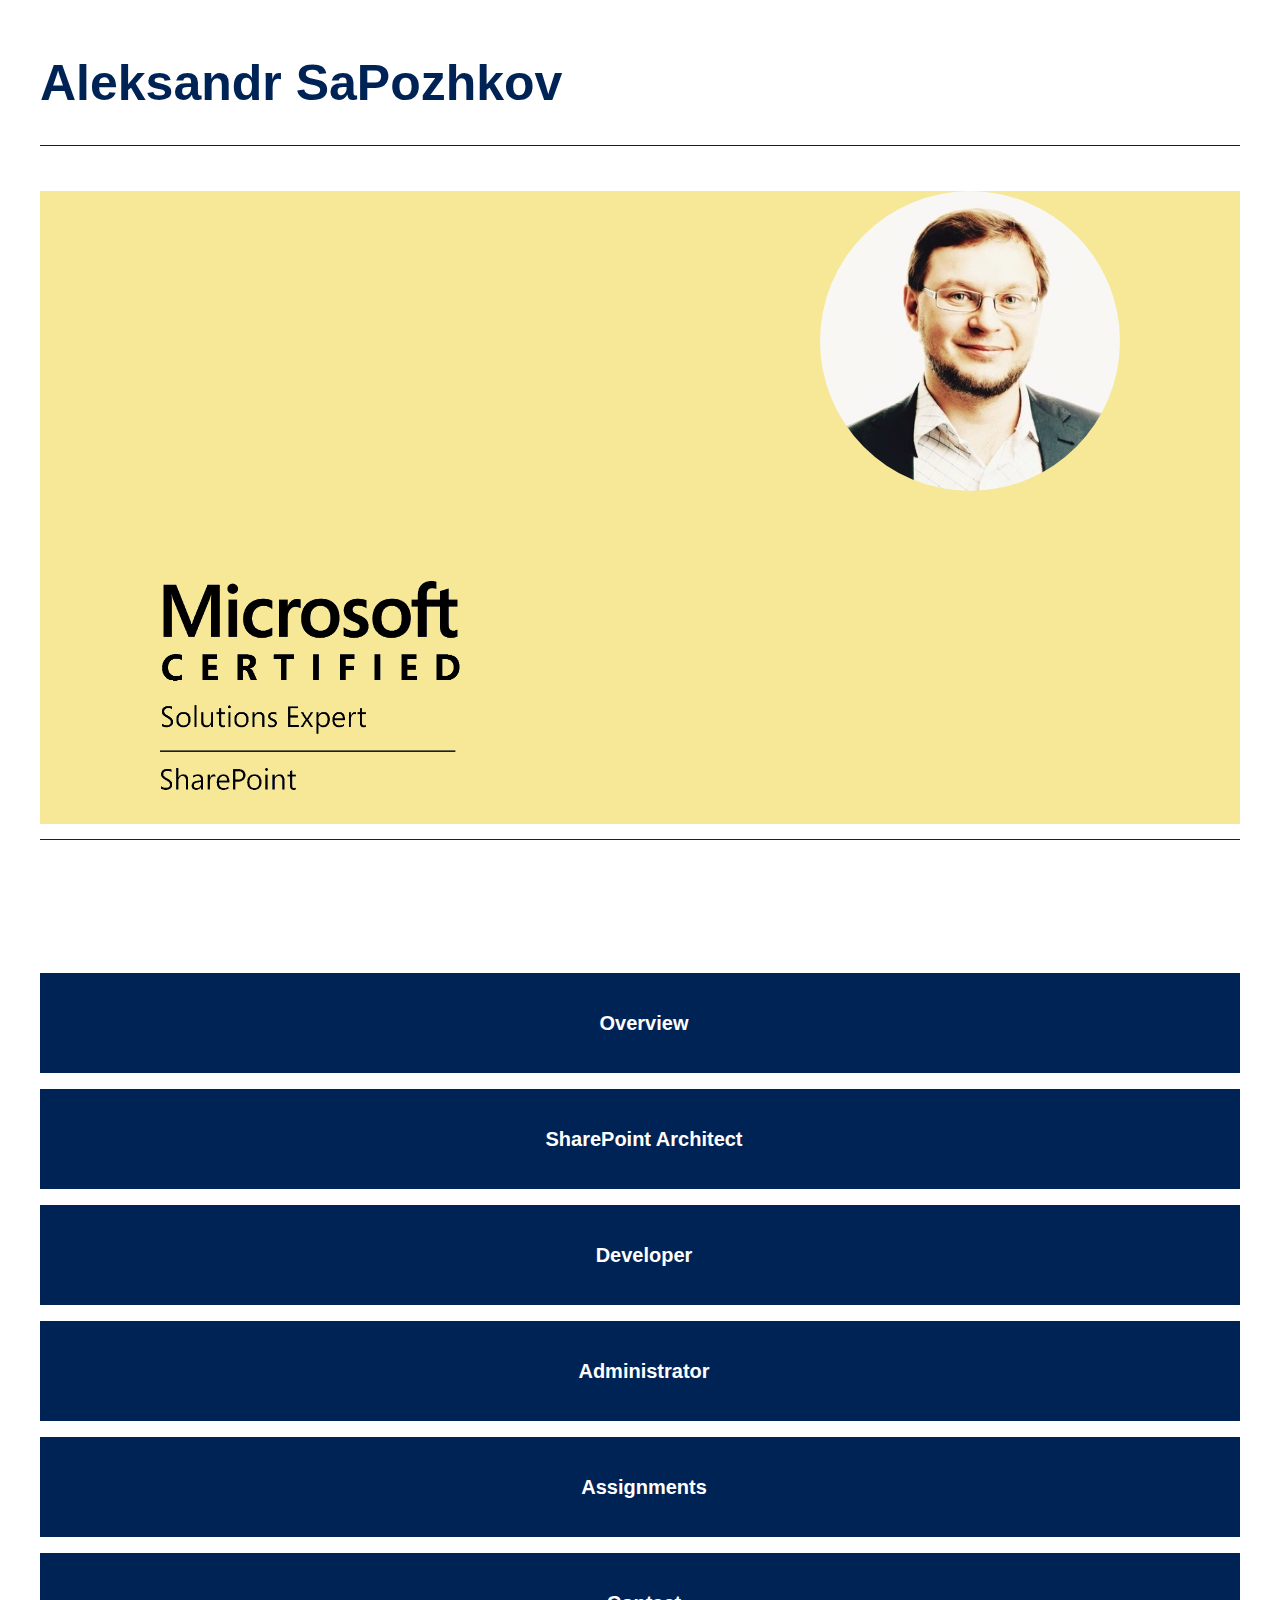
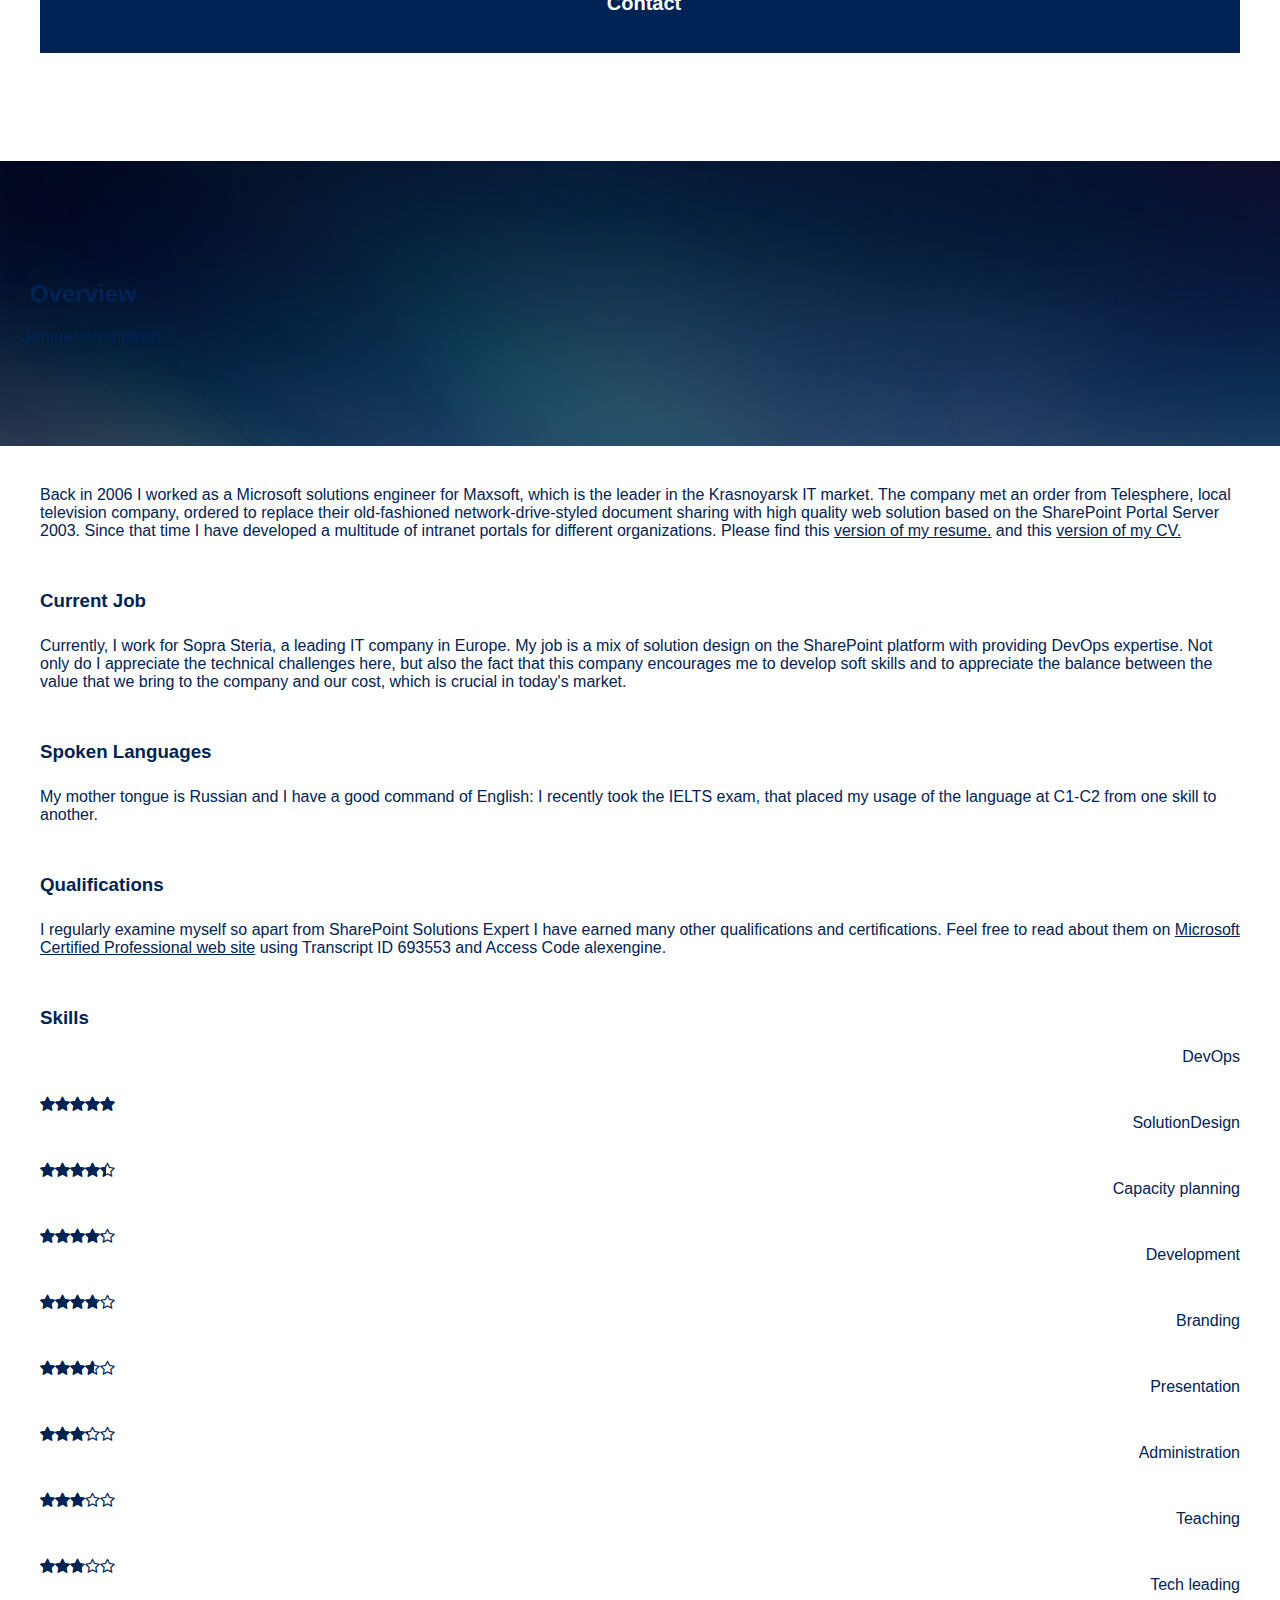
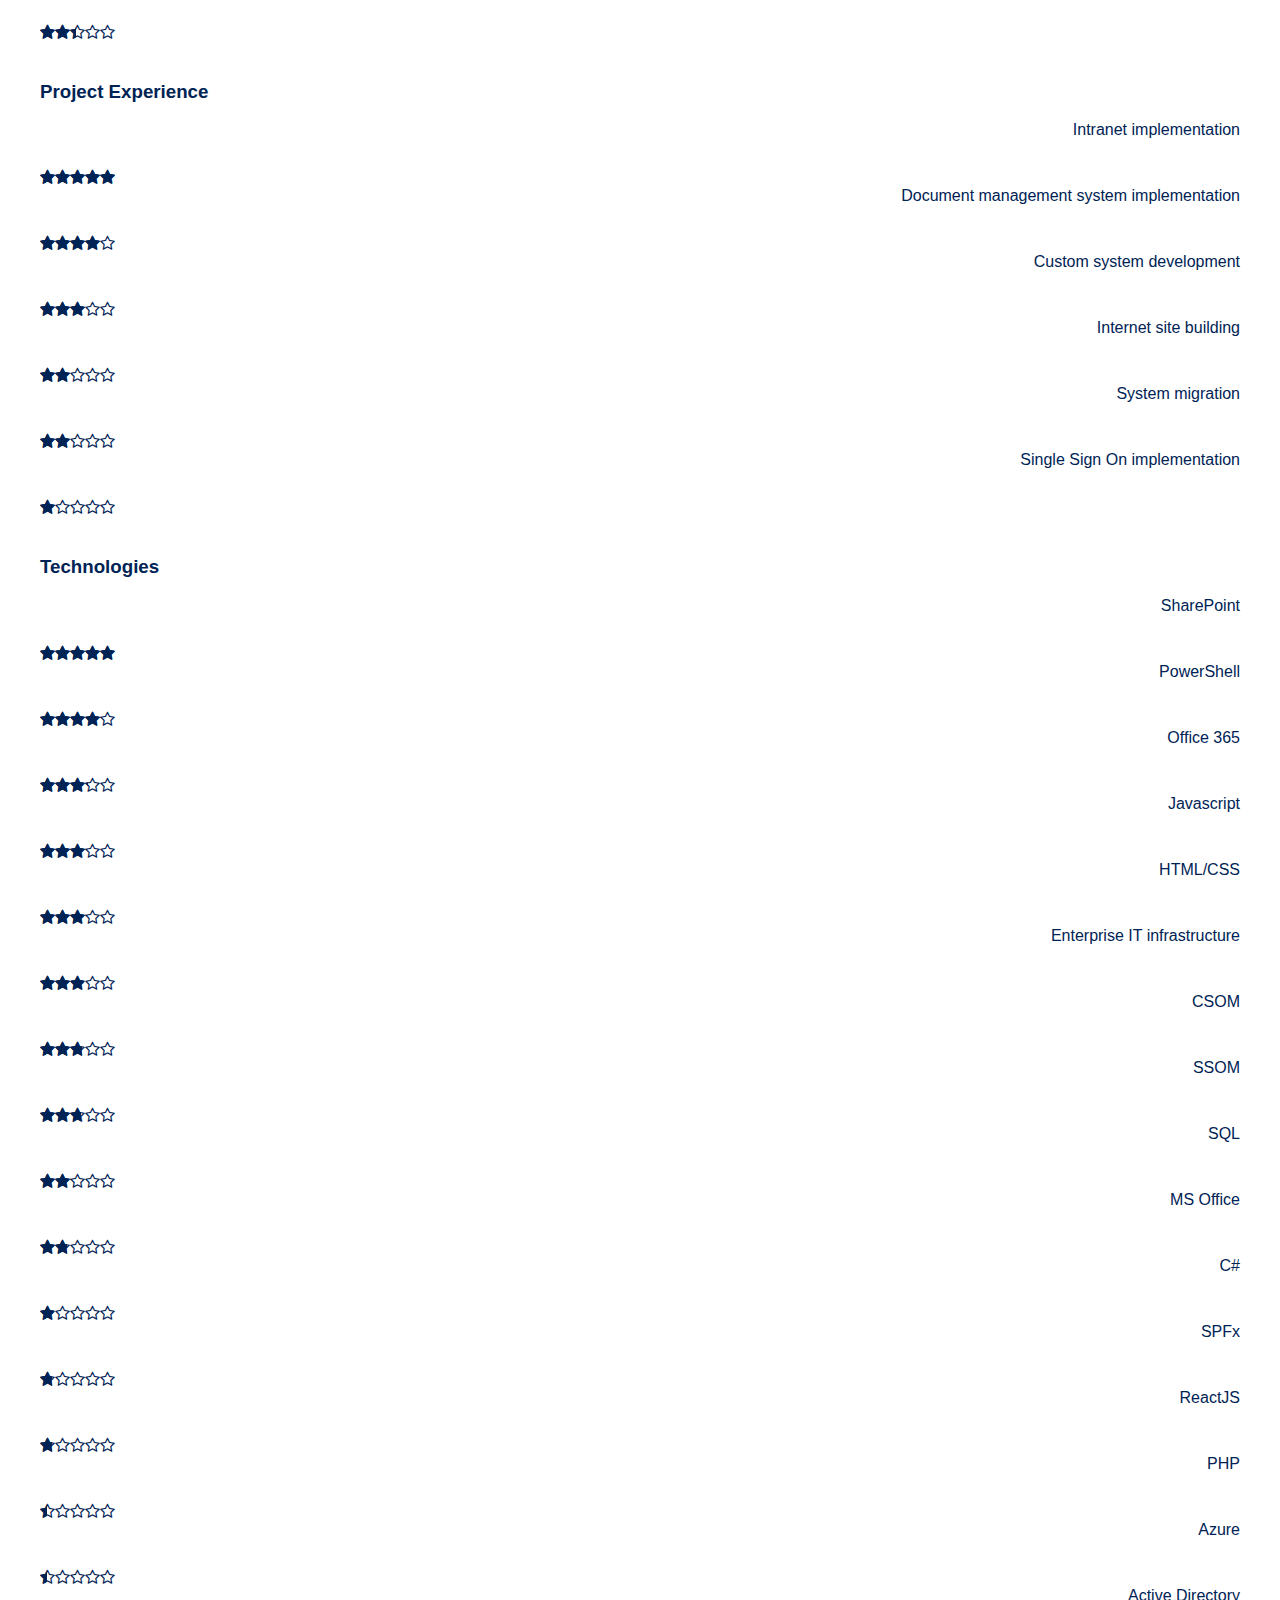
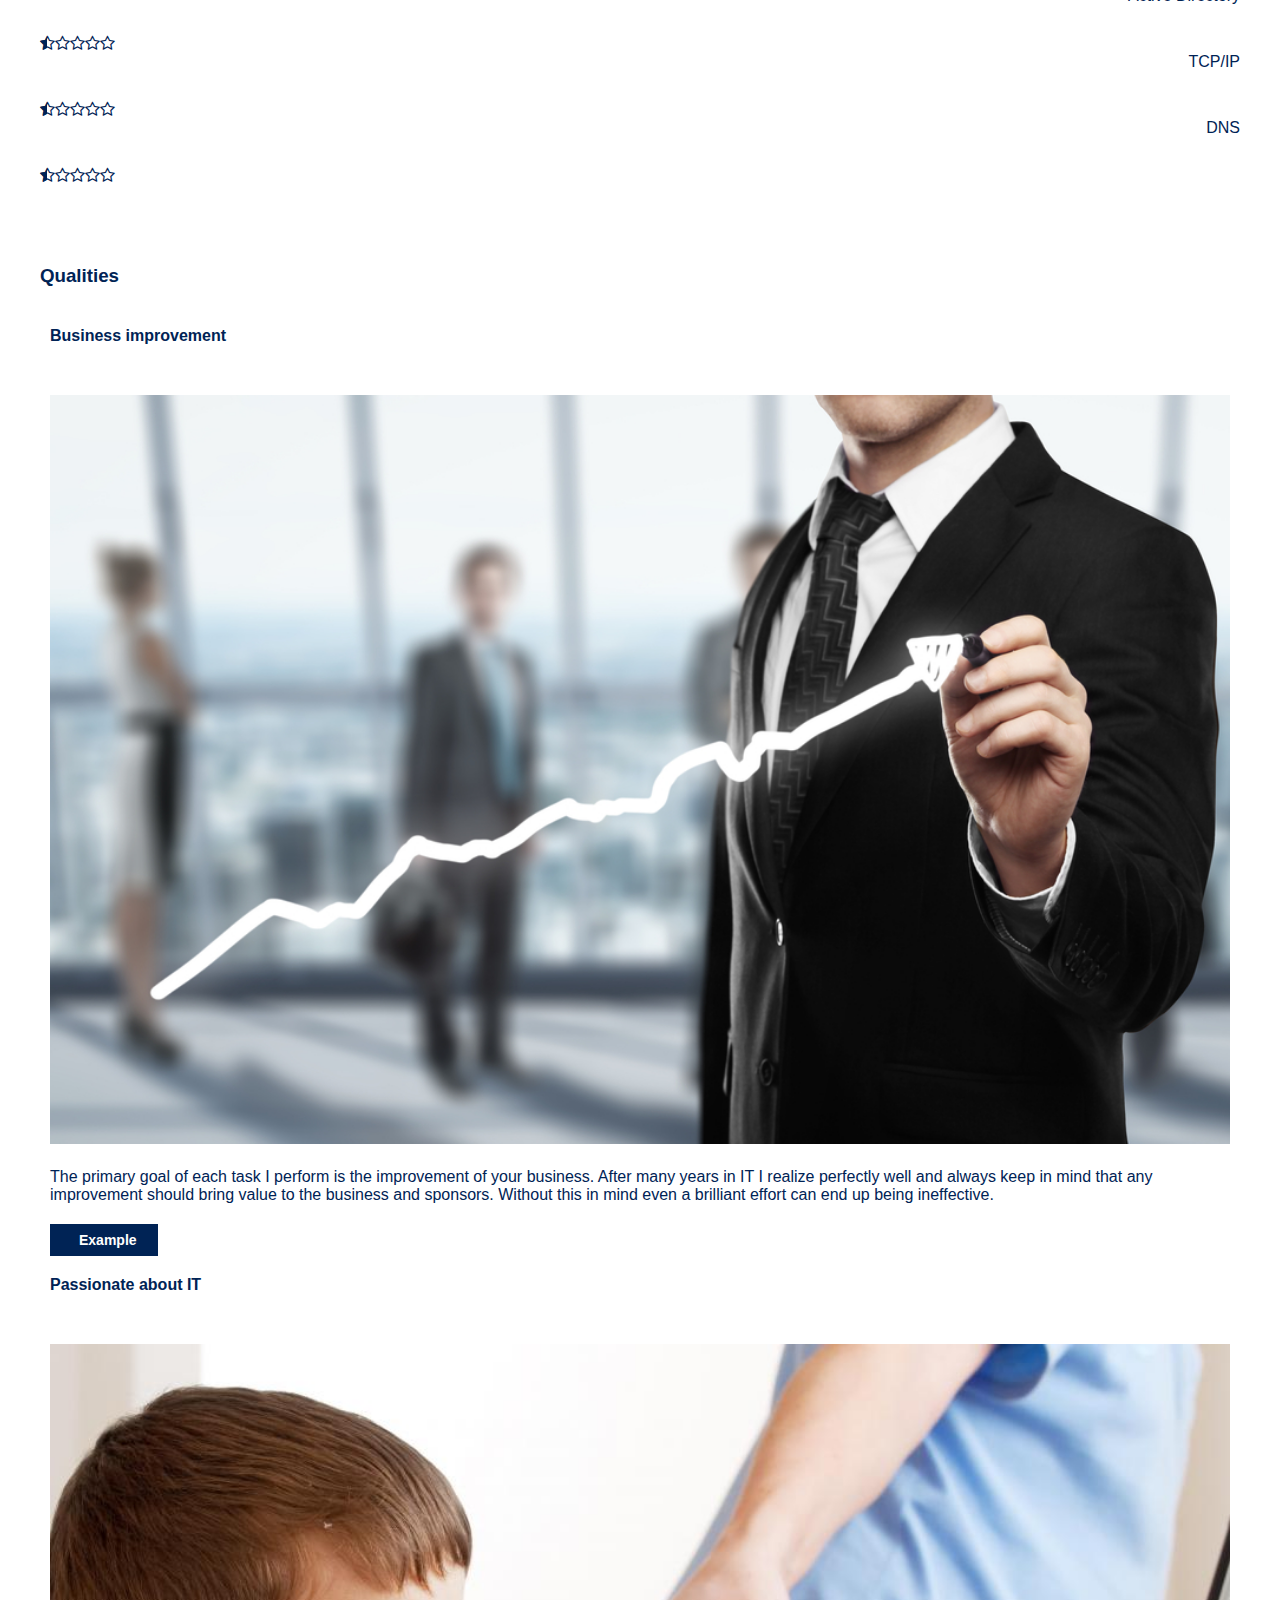
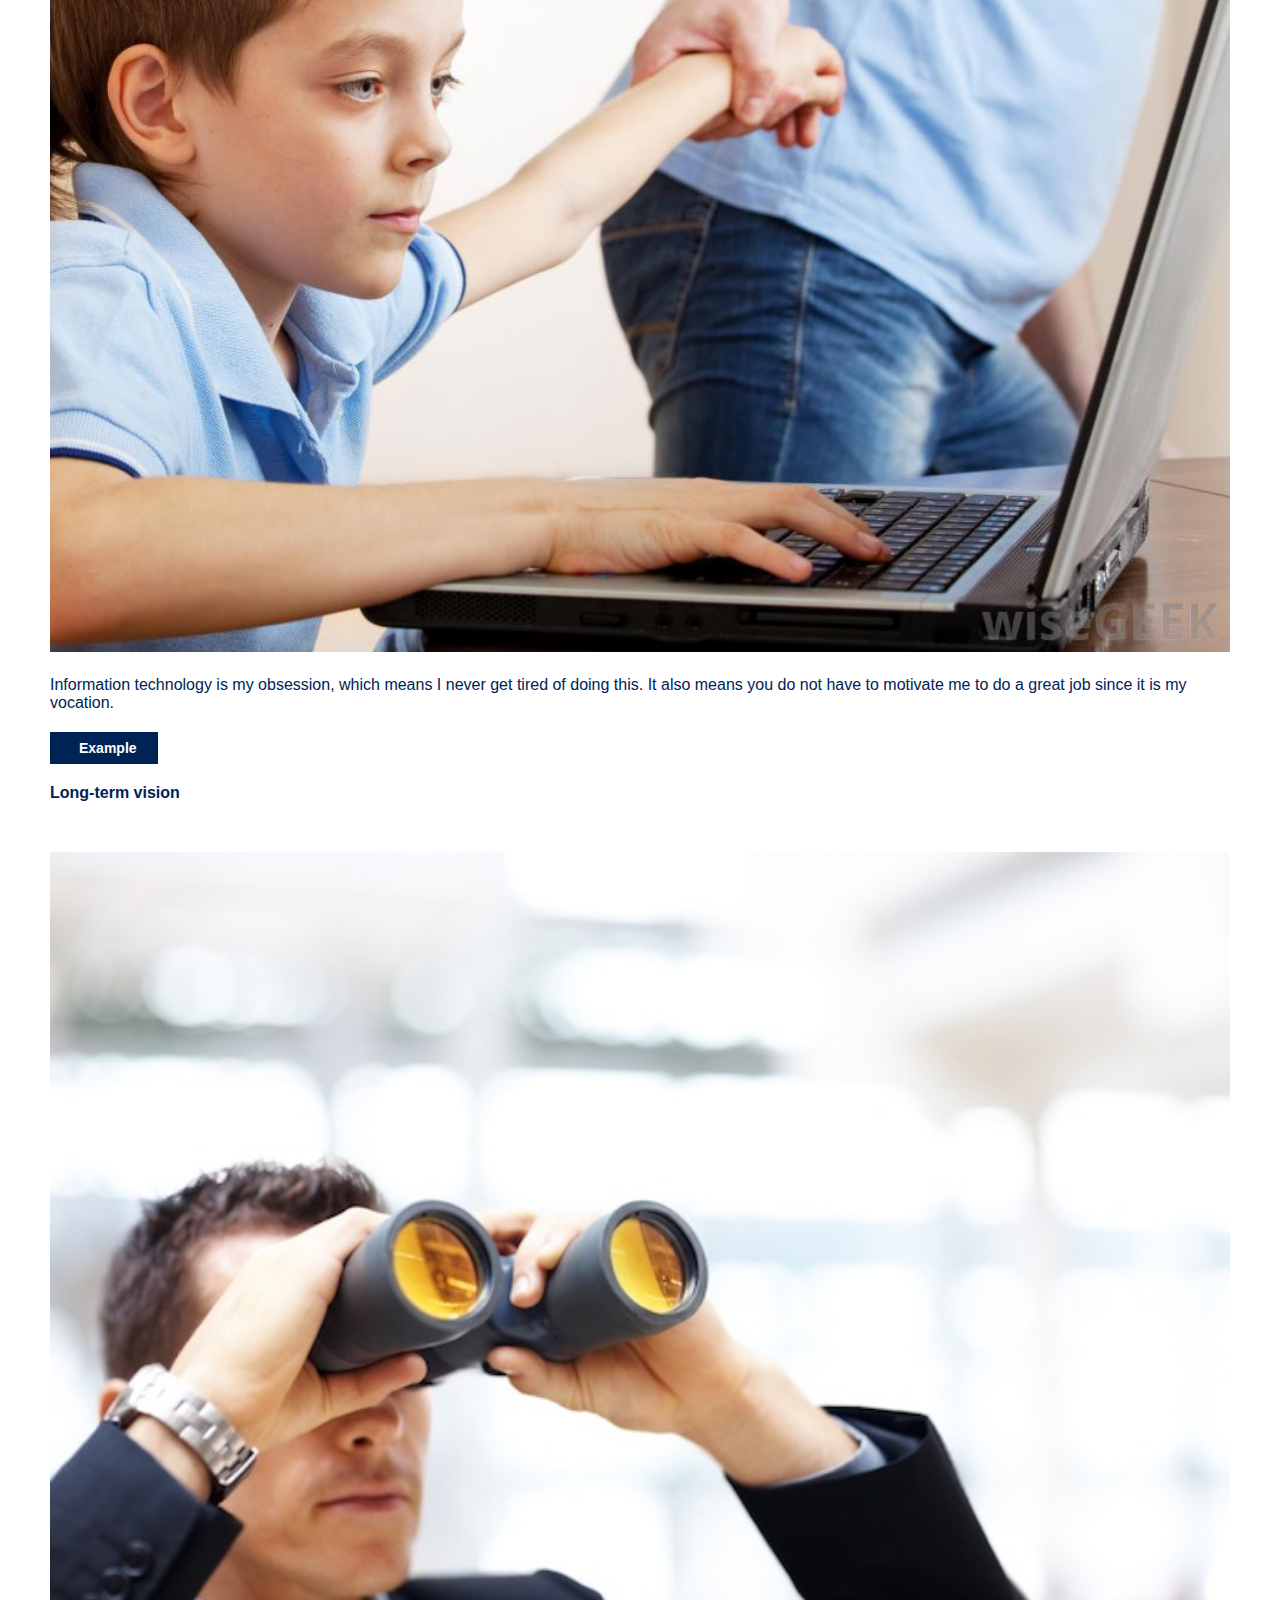
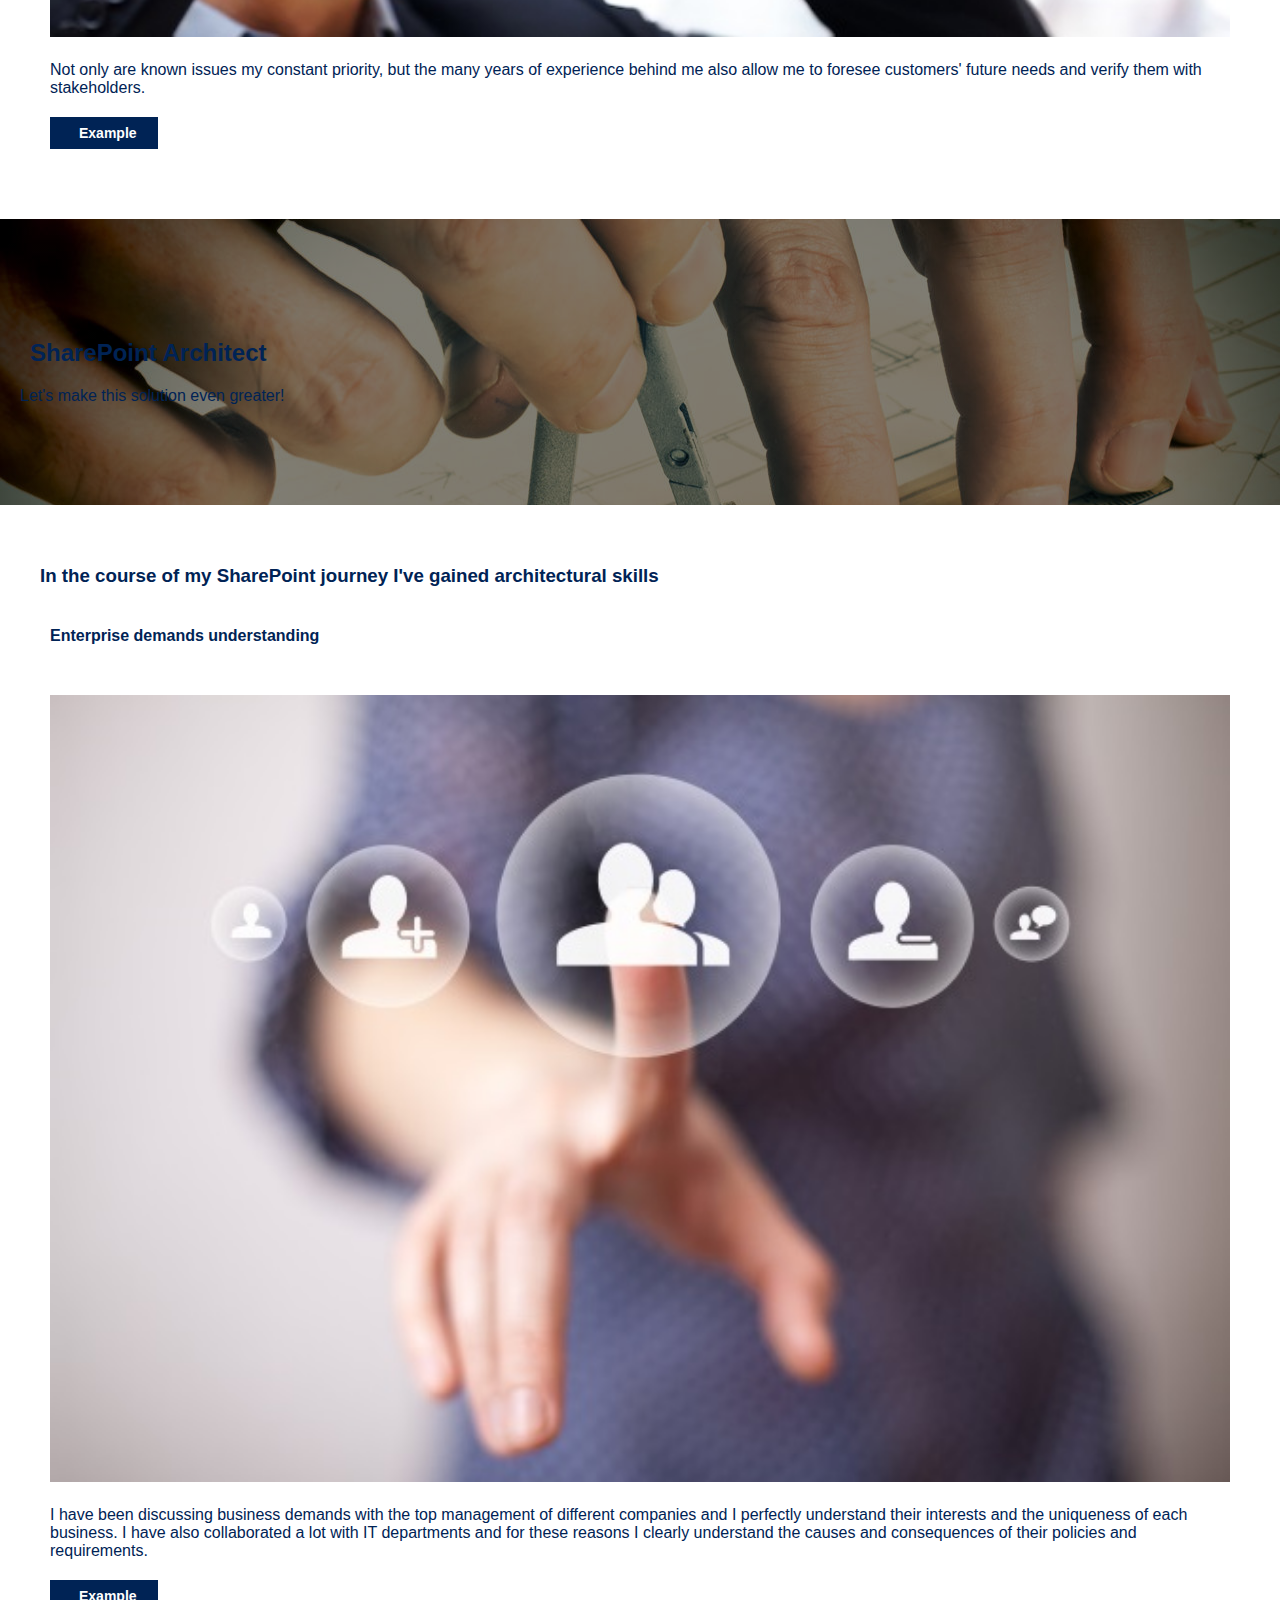
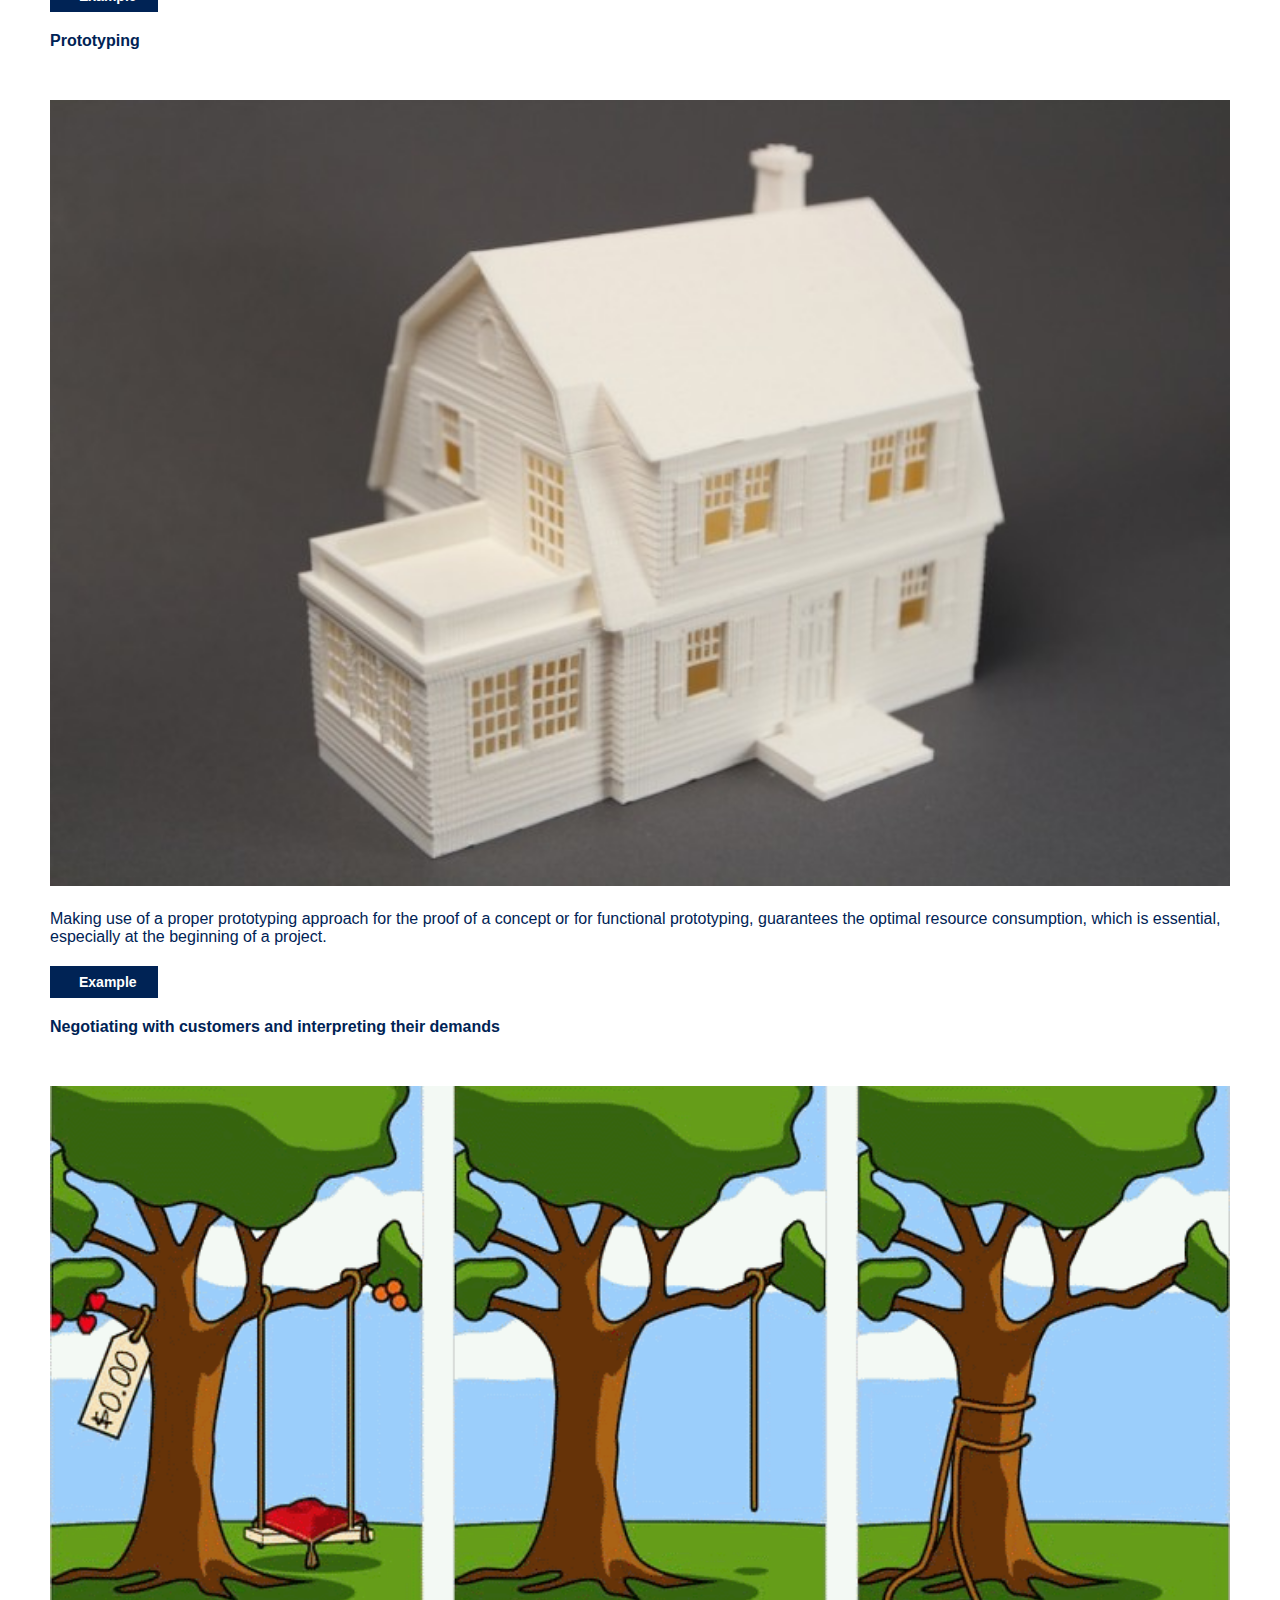
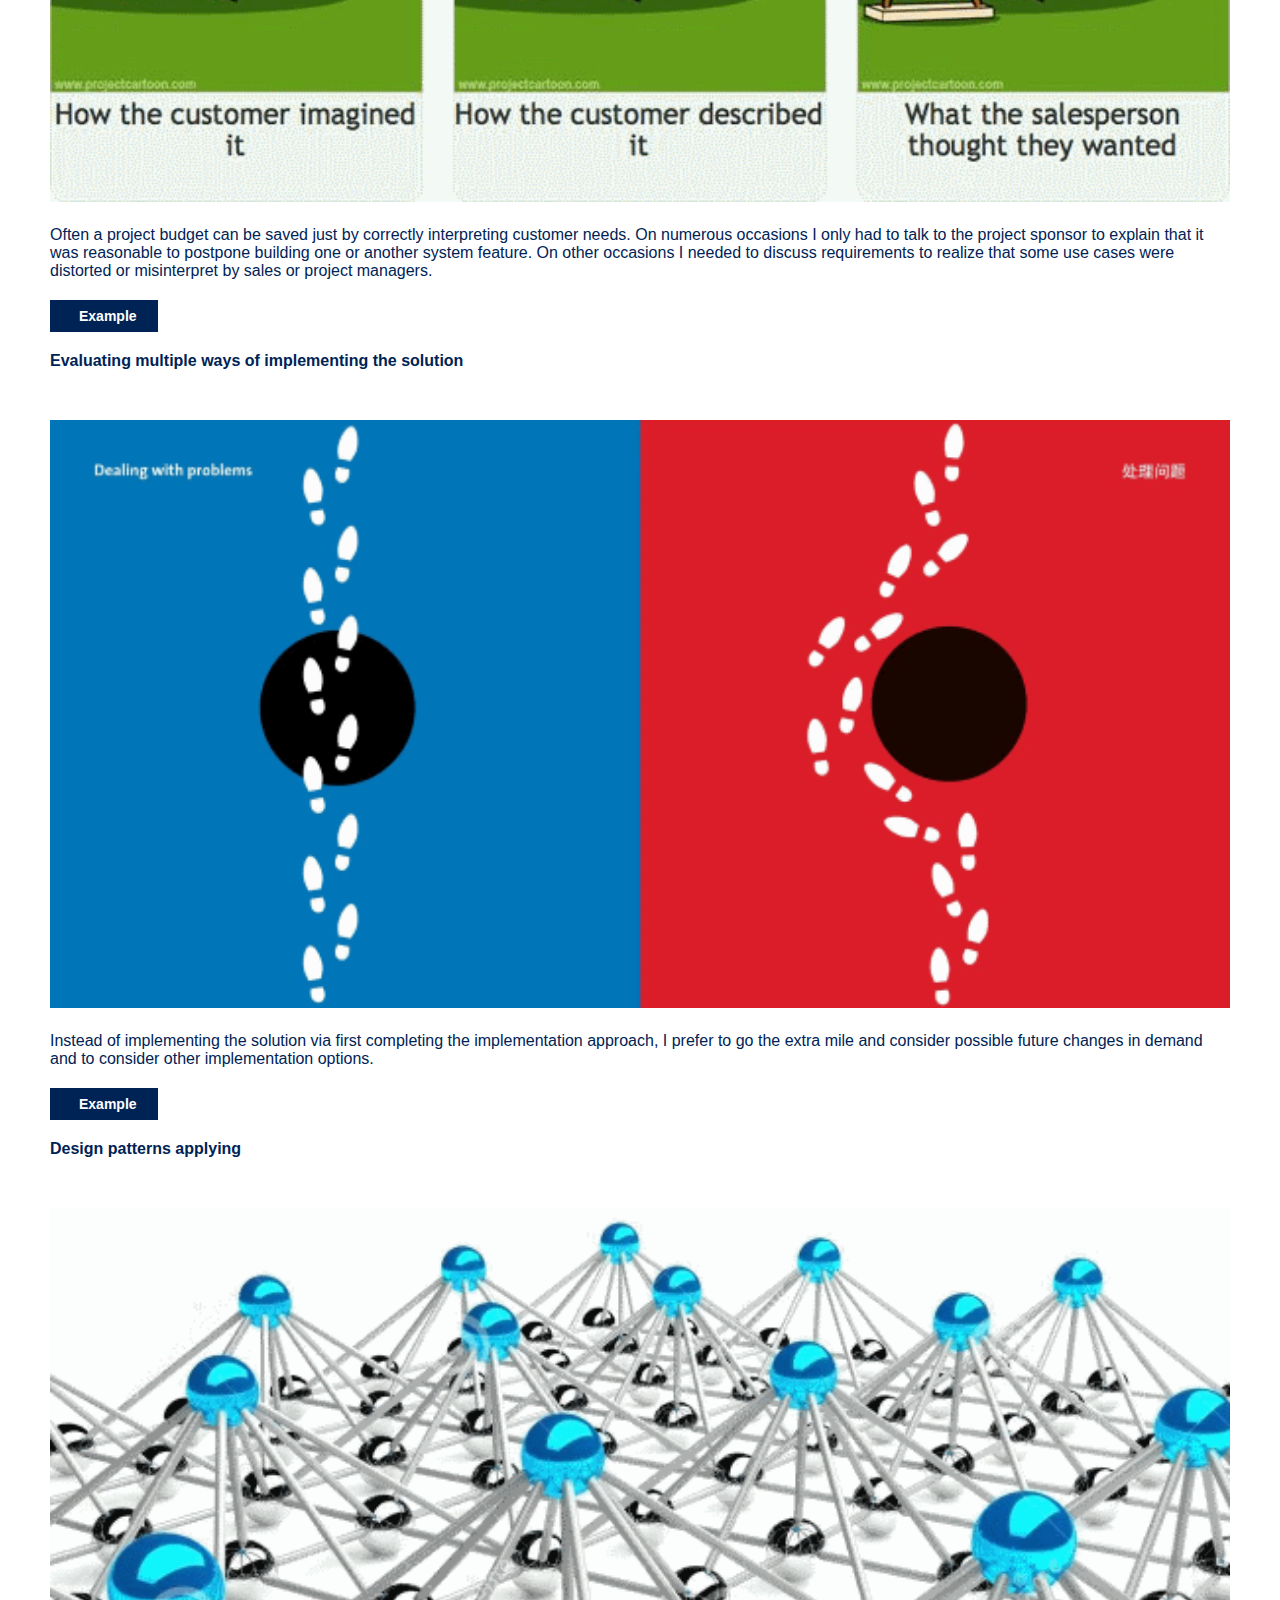
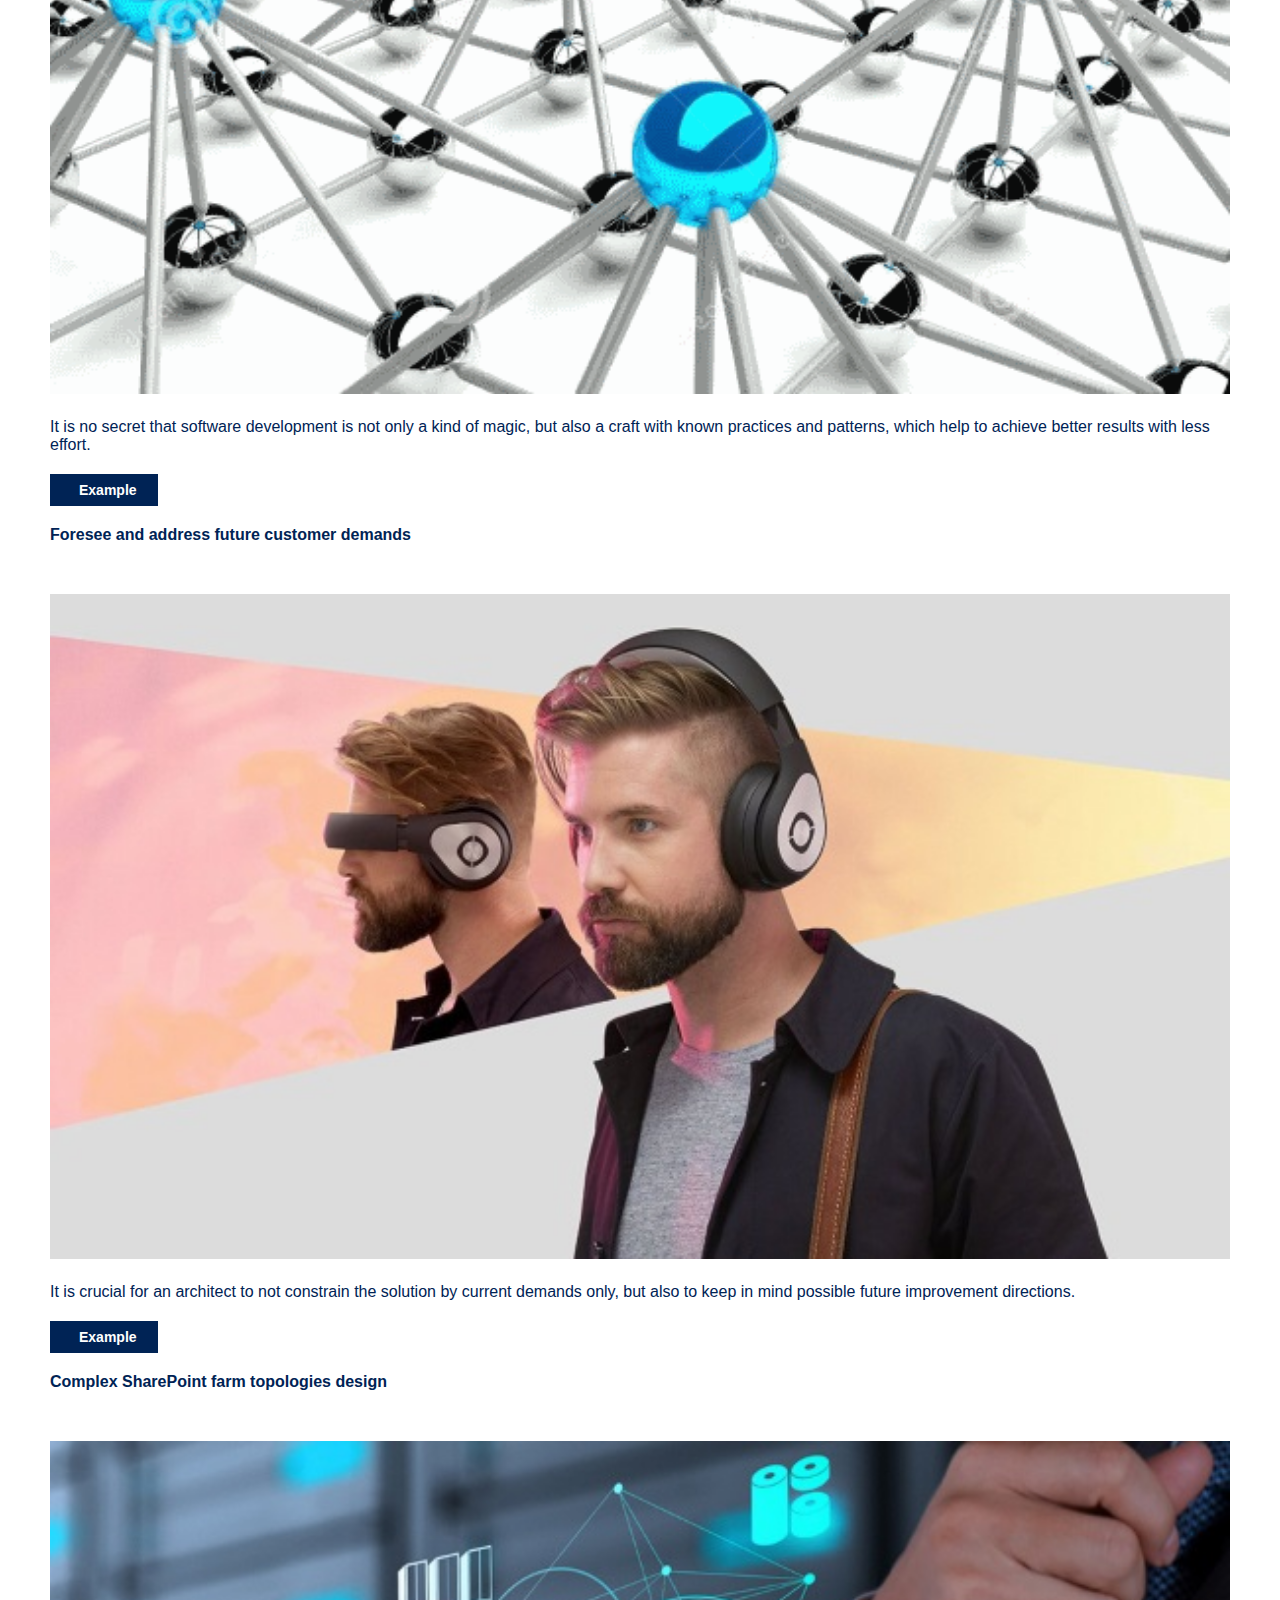
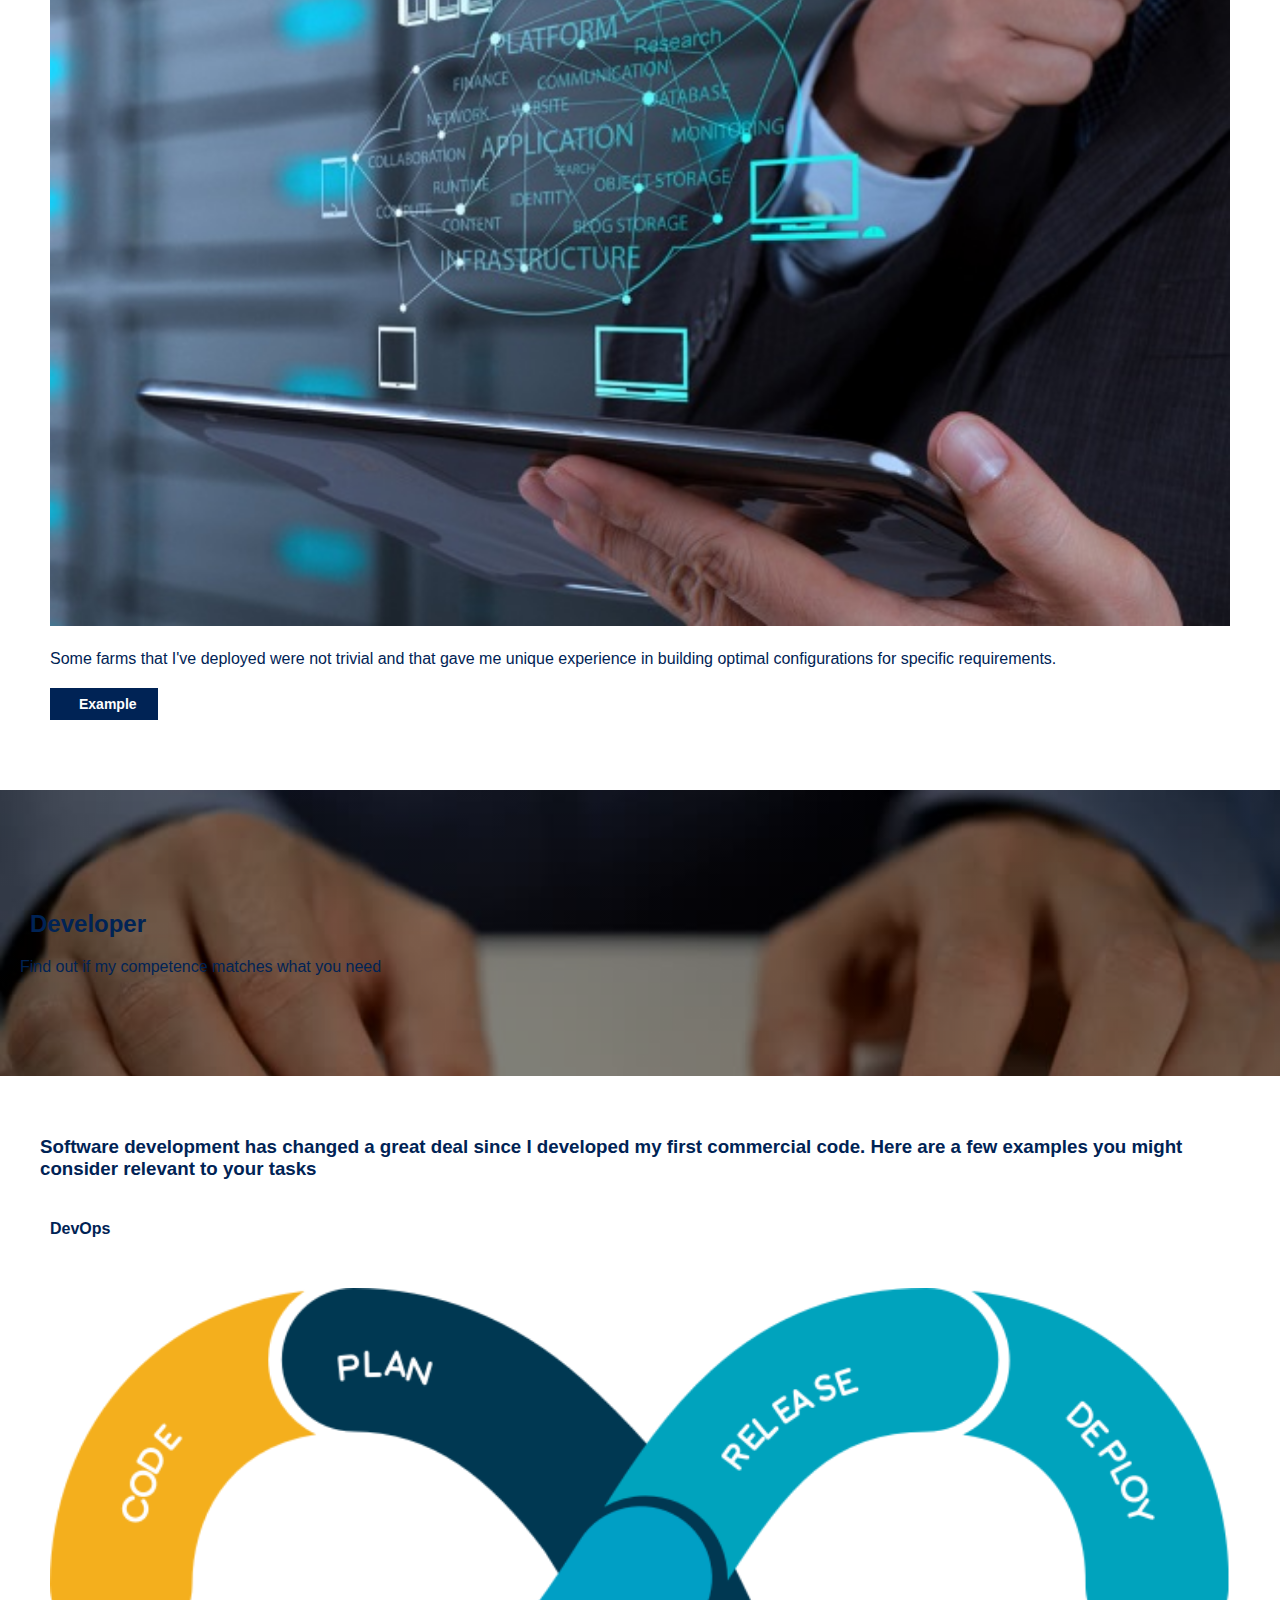
<file: index.html>
<!doctype html><html lang="en"><head><script>!function(e,t,a,n,g){e[n]=e[n]||[],e[n].push({"gtm.start":(new Date).getTime(),event:"gtm.js"});var m=t.getElementsByTagName(a)[0],r=t.createElement(a);r.async=!0,r.src="https://www.googletagmanager.com/gtm.js?id=GTM-KS8WZ2J",m.parentNode.insertBefore(r,m)}(window,document,"script","dataLayer")</script><meta charset="utf-8"><meta name="viewport" content="width=device-width,initial-scale=1"><link rel="shortcut icon" href="/favicon.ico"><title>Aleksandr Sapozhkov</title><link rel="stylesheet" href="https://static2.sharepointonline.com/files/fabric/office-ui-fabric-core/4.1.0/css/fabric.min.css"><link rel="stylesheet" href="https://maxcdn.bootstrapcdn.com/font-awesome/4.7.0/css/font-awesome.min.css"><link href="/static/css/main.33740558.css" rel="stylesheet"></head><body><noscript><iframe src="https://www.googletagmanager.com/ns.html?id=GTM-KS8WZ2J" height="0" width="0" style="display:none;visibility:hidden"></iframe></noscript><div id="root"></div><script type="text/javascript" src="/static/js/main.c1c3ca1c.js"></script></body></html>
</file>
<file: static/css/main.33740558.css>
.app-wrapper{word-wrap:break-word}.app-wrapper,.app-wrapper:visited,.app-wrapper A,.app-wrapper A:hover{color:#002355}.pagewidthlimitedncentered{max-width:1200px;margin-left:auto;margin-right:auto}.app-wrapper .ms-Grid{padding-left:0;padding-right:0}.app-wrapper BUTTON{color:#fff}.app-wrapper BUTTON,.app-wrapper BUTTON:hover{background-color:#002355}.round{overflow:hidden;border-radius:50%}.photo-border .photo{width:100%;height:100%}.width-padding{padding-left:20px;padding-right:20px}.remove-margins{margin-left:-20px;margin-right:-20px}.sectiontext{margin-bottom:50px;text-align:left}.contenttext-header{margin-top:0;margin-bottom:25px}.header{padding-top:20px;margin-bottom:100px}.mainheaderarea{border-top:1px solid #002355;padding-top:15px;margin-top:15px;border-bottom:1px solid #002355;padding-bottom:15px;margin-bottom:15px}.background{background-color:rgba(238,209,47,.5)}.header .photo-border{margin:30px auto 15px;width:150px;height:150px}@media (min-width:480px){.header .photo-border{margin-bottom:30px;margin-right:10%}}@media (min-width:640px){.header .photo-border{width:200px;height:200px}}@media (min-width:1024px){.header .photo-border{width:300px;height:300px}}@media (min-width:480px){.title-col{text-align:left}}.header .titleimage{margin:15px auto 30px;width:150px}@media (min-width:480px){.header .titleimage{margin-top:45px;margin-left:10%}}@media (min-width:640px){.header .titleimage{margin-top:60px;width:200px}}@media (min-width:1024px){.header .titleimage{margin-top:60px;width:300px}}.header .pagenav{margin-top:125px}@media (min-width:641px){.header H1{font-size:50px}}.pagenav-col{padding-top:8px;padding-bottom:8px}.pagenav-col>A{display:block}.pagenav-col .pagenav-button{min-width:100%;min-height:100px;font-size:10px}@media (min-width:370px){.pagenav-col .pagenav-button{font-size:14px}}@media (min-width:1024px){.pagenav-col .pagenav-button{font-size:20px}}.section{margin-top:50px}.section .contenttext-header .ms-Icon,.section .section-title-h .ms-Icon{position:relative;top:3px}.section-title{margin-bottom:20px;padding:30px 20px}.section-title-label{padding-left:10px}@media (min-width:650px){.section-title{padding-top:100px;padding-bottom:100px}}.carousel.carousel-slider .control-arrow,.carousel .control-arrow{transition:all .25s ease-in;opacity:.4;filter:alpha(opacity=40);position:absolute;z-index:2;top:20px;background:none;border:0;font-size:32px;cursor:pointer}.carousel .control-arrow:hover{opacity:1;filter:alpha(opacity=100)}.carousel.carousel-slider .control-arrow:before,.carousel .control-arrow:before{margin:0 5px;display:inline-block;border-top:8px solid transparent;border-bottom:8px solid transparent;content:""}.carousel .control-disabled.control-arrow{opacity:0;filter:alpha(opacity=0);cursor:inherit;display:none}.carousel .control-prev.control-arrow{left:0}.carousel .control-prev.control-arrow:before{border-right:8px solid #fff}.carousel .control-next.control-arrow{right:0}.carousel .control-next.control-arrow:before{border-left:8px solid #fff}.carousel-root{outline:none}.carousel{position:relative;width:100%}.carousel *{box-sizing:border-box}.carousel img{width:100%;display:inline-block;pointer-events:none}.carousel .carousel{position:relative}.carousel .control-arrow{outline:0;border:0;background:none;top:50%;margin-top:-13px;font-size:18px}.carousel .thumbs-wrapper{margin:20px;overflow:hidden}.carousel .thumbs{transition:all .15s ease-in;-ms-transform:translateZ(0);transform:translateZ(0);position:relative;list-style:none;white-space:nowrap}.carousel .thumb{transition:border .15s ease-in;display:inline-block;margin-right:6px;white-space:nowrap;overflow:hidden;border:3px solid #fff;padding:2px}.carousel .thumb:focus{border:3px solid #ccc;outline:none}.carousel .thumb.selected,.carousel .thumb:hover{border:3px solid #333}.carousel .thumb img{vertical-align:top}.carousel.carousel-slider{position:relative;margin:0;overflow:hidden}.carousel.carousel-slider .control-arrow{top:0;color:#fff;font-size:26px;bottom:0;margin-top:0;padding:5px}.carousel.carousel-slider .control-arrow:hover{background:rgba(0,0,0,.2)}.carousel .slider-wrapper{overflow:hidden;margin:auto;width:100%;transition:height .15s ease-in}.carousel .slider-wrapper.axis-horizontal .slider{-ms-box-orient:horizontal;display:-ms-flexbox;display:-moz-flex;display:flex}.carousel .slider-wrapper.axis-horizontal .slider .slide{-ms-flex-direction:column;flex-direction:column;-ms-flex-flow:column;flex-flow:column}.carousel .slider-wrapper.axis-vertical{-ms-box-orient:horizontal;display:-ms-flexbox;display:-moz-flex;display:flex}.carousel .slider-wrapper.axis-vertical .slider{-ms-flex-direction:column;flex-direction:column}.carousel .slider{margin:0;padding:0;position:relative;list-style:none;width:100%}.carousel .slider.animated{transition:all .35s ease-in-out}.carousel .slide{min-width:100%;margin:0;position:relative;text-align:center;background:#000}.carousel .slide img{width:100%;vertical-align:top;border:0}.carousel .slide iframe{display:inline-block;width:calc(100% - 80px);margin:0 40px 40px;border:0}.carousel .slide .legend{transition:all .5s ease-in-out;position:absolute;bottom:40px;left:50%;margin-left:-45%;width:90%;border-radius:10px;background:#000;color:#fff;padding:10px;font-size:12px;text-align:center;opacity:.25;transition:opacity .35s ease-in-out}.carousel .control-dots{position:absolute;bottom:0;margin:10px 0;padding:0;text-align:center;width:100%}@media (min-width:960px){.carousel .control-dots{bottom:0}}.carousel .control-dots .dot{transition:opacity .25s ease-in;opacity:.3;filter:alpha(opacity=30);box-shadow:1px 1px 2px rgba(0,0,0,.9);background:#fff;border-radius:50%;width:8px;height:8px;cursor:pointer;display:inline-block;margin:0 8px}.carousel .control-dots .dot.selected,.carousel .control-dots .dot:hover{opacity:1;filter:alpha(opacity=100)}.carousel .carousel-status{position:absolute;top:0;right:0;padding:5px;font-size:10px;text-shadow:1px 1px 1px rgba(0,0,0,.9);color:#fff}.carousel:hover .slide .legend{opacity:1}@media (min-width:1024px){.intro-section .sectiontext.top{padding-top:20px}}.intro-section .contentitem-col{min-height:500px}.contentlist .contentlist-header{margin-top:60px;margin-bottom:40px}.width-padding .contentlist .carouselblock{margin-left:-20px;margin-right:-20px}.contentlist .carousel-header{margin-bottom:0}.contentlist .carousel .slide{background:transparent}.contentlist .slide .text-slide{padding-left:30px;padding-right:30px}.contentlist .carousel .ms-Button-icon,.contentlist .carousel .ms-Button-label{margin-left:4px;margin-right:4px}.contentlist .carousel .ms-Button{padding-left:16px;padding-right:16px}.contentlist .carousel .control-arrow{opacity:1}.contentlist .carousel .control-arrow:hover{background-color:transparent}.contentlist .carousel .control-prev{padding-right:50px}.contentlist .carousel .control-next{padding-left:50px}.contentlist .carousel .control-arrow:before{border-top-width:20px;border-bottom-width:20px}.contentlist .carousel .control-prev:before{border-right-width:10px;border-right-color:#eed12f}.contentlist .carousel .control-next:before{border-left-width:10px;border-left-color:#eed12f}.contentlist .carousel .control-dots{position:static}.contentlist .carousel .control-dots .dot{background-color:#eed12f;box-shadow:none;width:12px;height:12px}.contentitem-col{padding-left:10px;padding-right:10px;padding-bottom:10px}.contentitem-col .slide-header{margin-top:0;min-height:3em}.contentlistpanel .ms-Panel-content{overflow-y:hidden;text-align:center}.fullscreenimage{max-width:100%;max-height:100%;margin-left:auto;margin-right:auto}.contentlist .slide-header{margin-bottom:20px}.contentitem-imagelink{cursor:pointer}.contentitem-image{width:100%;margin-bottom:20px}.contentlist .slide-plaintext{text-align:left;margin-bottom:20px}.contentlist .slide-example{margin-bottom:10px}@media (min-width:640px){.contentlist .slide-example{text-align:left}}.contentlist .examplebuttonarea{display:inline-block}.contentlist .examplebuttonarea .examplebutton{background-color:#002355}.exampletextpositioner{position:relative}.contentlist .exampletext{text-align:left}.contentlist .exampletextpositioner .exampletext{position:absolute;z-index:4;border:1px solid #002355;background-color:#fff;padding:15px}.examplecallout{max-width:300px}.examplecallout .exampletext{padding:15px}.listwrapper{padding-bottom:20px}.itemlabel-col{text-align:right;min-height:3em}.itemrating-col{text-align:left}.architect-section .contentitem-col{min-height:600px}.developer-section .contentitem-col{min-height:520px}.administrator-section .contentitem-col{min-height:520px}.assignmentlistwrapper .listfilter{text-align:left;margin-bottom:30px}.assignmentlistwrapper .rolefilter-area,.assignmentlistwrapper .technologyfilter-area{margin-top:40px;margin-bottom:40px}@media (min-width:640px){.assignmentlistwrapper .projectitem-col{min-height:350px}}.assignmentlistwrapper .assignmenttitle-col{margin-bottom:0}.assignmentlistwrapper .assignmentitem-grid{margin-bottom:20px}.assignmentlistwrapper .assignmentlabel-col{text-align:right;display:none}.assignmentlistwrapper .assignmentvalue-col{text-align:left;padding-bottom:10px}.assignmentlistwrapper .assignmentlogo{height:auto;width:auto;max-width:185px;max-height:75px}@media (min-width:1024px){.contact-section .sectiontext{padding-top:40px}}.contact-section .contactlist{padding:15px 20px;background-color:rgba(238,209,47,.5);padding-top:30px}.contact-section .contactdata-col{min-height:3em}.contact-section .feedbackform-col{padding-top:20px}.contact-section .feedbackform{width:100%;height:1290px;border:none}@media (min-width:200px){.contact-section .feedbackform{height:1200px}}@media (min-width:400px){.contact-section .feedbackform{height:1100px}}@media (min-width:500px){.contact-section .feedbackform{height:1050px}}@media (min-width:650px){.contact-section .feedbackform{height:1100px}}.contacticon-col{text-align:right;padding-bottom:15px}.contactdata-col{text-align:left;padding-bottom:15px}.contacticon{max-height:20px}.stickyheader{position:fixed;z-index:3;padding:0;top:0;right:60px;left:0}.stickyheader .togglenav{position:absolute;top:0;right:-60px;min-width:0;width:60px;height:60px;font-size:32px;background-color:rgba(238,209,47,.85)}.stickyheader .togglenav:hover{background-color:rgba(238,209,47,.85);color:#fff}.stickyheader .topPanel{background-color:rgba(238,209,47,.85);min-height:60px}@media (min-width:1024px){.stickyheader .topPanel{width:50%}}@media (min-width:1890px){.stickyheader .topPanel{width:25%}}.stickyheader .middleheaderarea{display:table;width:100%}.stickyheader .photo-border{width:60px;height:60px;position:absolute;left:0;margin:0}.stickyheader .header-title{display:table-cell;vertical-align:middle;height:60px;padding-left:60px;margin:0 0 auto;font-size:20px;color:#fff}.stickyheader .nav-col{padding-top:0}.stickyheader .pagenav{position:absolute;top:61px;right:-60px;width:60px;background-color:rgba(238,209,47,.85)}@media (min-width:1024px){.stickyheader .pagenav{top:0;right:0;width:50%}}@media (min-width:1890px){.stickyheader .pagenav{width:75%}}.stickyheader .pagenav-col{padding-top:0;padding-bottom:0}.stickyheader .pagenav .pagenav-button{min-height:0;min-width:0;height:60px;width:60px;margin-left:auto;margin-right:auto;background-color:transparent;font-size:24px}@media (min-width:1024px){.stickyheader .pagenav .pagenav-button{width:100%}}.backtotopbutton-area{margin-top:20px}.backtotopbutton-link .backtotop-button{width:60px;height:60px;border:none}.backtotopbutton-link .backtotop-button,.backtotopbutton-link .backtotop-button:hover{background-color:rgba(238,209,47,.85)}body{margin:0;padding:0;font-family:sans-serif}
/*# sourceMappingURL=main.33740558.css.map*/
</file>
